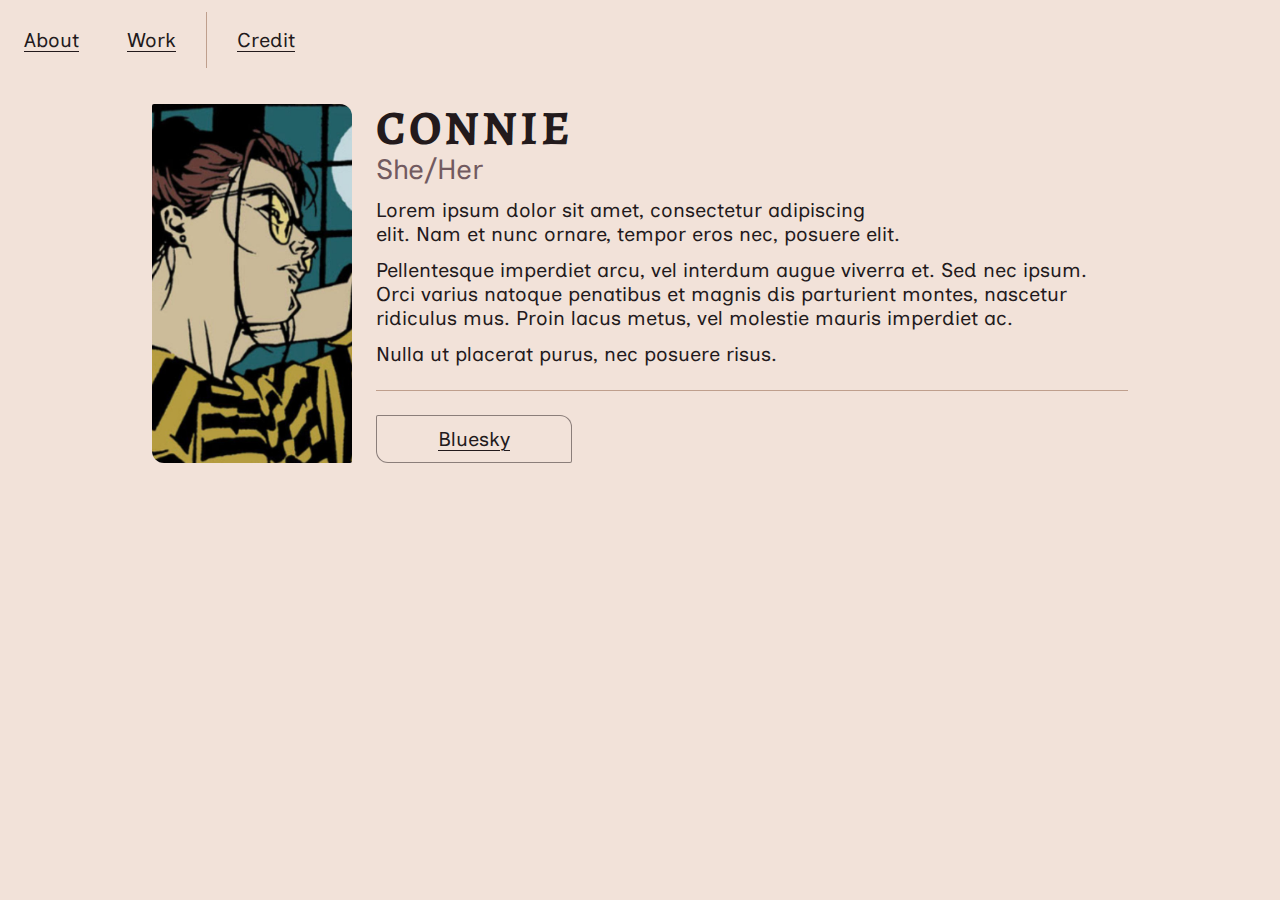
<file: index.html>
<!DOCTYPE html>
<html lang="en">
  <head>
    <meta charset="UTF-8">
    <meta name="viewport" content="width=device-width, initial-scale=1">
    <title>Conn.ie – About</title>
    <meta name="description" content="Connie's Personal Website for Everything Connie Related">
    <link href="content/Styles.css" rel="stylesheet" type="text/css" media="all">
    <!--Cards-->
    <meta property="og:title" content="Connie's Lake">
    <meta property="og:url" content="https://connie-e.github.io">
    <meta property="og:description" content="Connie's Personal Website for Everything Connie Related">
    <meta property="og:image" content="https://raw.githubusercontent.com/connie-e/connie-e.github.io/main/content/Icon.png">
    <meta property="og:image:width" content="150" />
    <meta property="og:image:height" content="150" />
    <meta property="og:type" content=website>
    <meta name="theme-color" content="#221b1d" media="(prefers-color-scheme: dark)">
    <meta name="theme-color" content="#221b1d" media="(prefers-color-scheme: light)">
    <link rel="icon" href="content/icon_basic.svg">
    <!--Inclusive-->
    <link rel="preconnect" href="https://fonts.googleapis.com">
    <link rel="preconnect" href="https://fonts.gstatic.com" crossorigin>
    <link href="https://fonts.googleapis.com/css2?family=Inclusive+Sans:ital@0;1&display=swap" rel="stylesheet">
    <link rel="preconnect" href="https://fonts.googleapis.com">
    <!--Hand-->
    <link rel="preconnect" href="https://fonts.googleapis.com">
    <link rel="preconnect" href="https://fonts.gstatic.com" crossorigin>
    <link href="https://fonts.googleapis.com/css2?family=Alegreya+SC:ital,wght@0,400;0,500;0,700;0,800;0,900;1,400;1,500;1,700;1,800;1,900&display=swap" rel="stylesheet">
    <!--Funnel-->
    <link rel="preconnect" href="https://fonts.googleapis.com">
    <link rel="preconnect" href="https://fonts.gstatic.com" crossorigin>
    <link href="https://fonts.googleapis.com/css2?family=Funnel+Display:wght@300..800&display=swap" rel="stylesheet">
  </head>
  <body>
    <div class="Navigate">
      <div class="Navigate-Wrap">
        <a class="Navigate-Text" href="/" title="About">
          <span>About</span>
        </a>
        <a class="Navigate-Text" href="/" title="Writings">
          <span>Work</span>
        </a>
        <hr class="Navigate-Split">
        <a class="Navigate-Text" href="cred.html" title="Credit">
          <span>Credit</span>
        </a>
      </div>
    </div>
    <div class="Wrap" id="Image">
      <div class="Image"></div>
      <div>
        <div class="Header">
          <h1 class="Title">Connie</h1>
          <span class="Subtitle">She/Her</span>
        </div>
        <div class="About">
          <p class="Text">Lorem ipsum dolor sit amet, consectetur adipiscing elit. Nam et nunc ornare, tempor eros nec, posuere elit.</p>
          <p class="Text">Pellentesque imperdiet arcu, vel interdum augue viverra et. Sed nec ipsum. Orci varius natoque penatibus et magnis dis parturient montes, nascetur ridiculus mus. Proin lacus metus, vel molestie mauris imperdiet ac.</p>
          <p class="Text">Nulla ut placerat purus, nec posuere risus.</p>
        </div>
        <hr>
        <div class="Footer">
          <a href="https://notoracle.bsky.social/" title="Bluesky" class="Footer-Link">
            Bluesky
          </a>
        </div>
      </div>
    </div>
  </body>
</html>
</file>
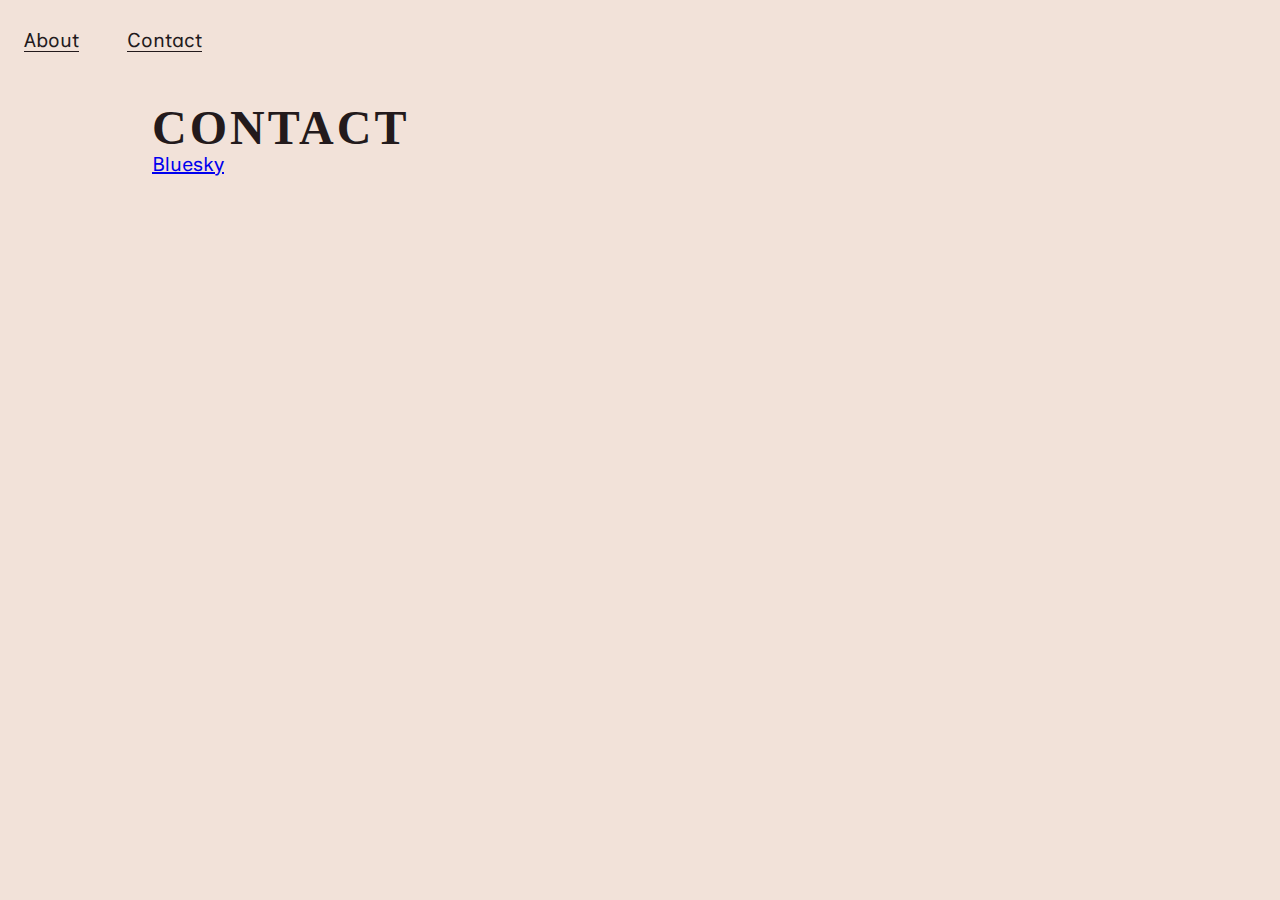
<file: contact.html>
<!DOCTYPE html>
<html lang="en">
  <head>
    <meta charset="UTF-8">
    <meta name="description" content="Connie's Website.">
    <title>Connie, Foal</title>
    <!--CSS Load-->
    <link href="content/Styles.css" rel="stylesheet" type="text/css" media="all">
    <!--Scale for Screens-->
    <meta name="viewport" content="width=device-width, initial-scale=1">
    <!--OG Cards-->
    <meta property="og:title" content="Connie, Front-End">
    <meta property="og:url" content="https://connie-e.github.io">
    <meta property="og:description" content="The website of Connie Leo.">
    <meta property="og:image" content="https://raw.githubusercontent.com/connie-e/connie-e.github.io/main/content/Icon.png">
    <meta property="og:image:width" content="150" />
    <meta property="og:image:height" content="150" />
    <meta property="og:type" content=website>
    <!--Theme Color-->
    <meta name="theme-color" content="#221b1d" media="(prefers-color-scheme: dark)">
    <meta name="theme-color" content="#221b1d" media="(prefers-color-scheme: light)">
    <!--Inclusive-->
    <link rel="preconnect" href="https://fonts.googleapis.com">
    <link rel="preconnect" href="https://fonts.gstatic.com" crossorigin>
    <link href="https://fonts.googleapis.com/css2?family=Inclusive+Sans:ital,wght@0,300..700;1,300..700&display=swap" rel="stylesheet">
  </head>
  <body>
    <div class="Navigate">
      <div class="Navigate-Wrap" >
        <a class="Navigate-Text Link Flex Align-Center" href="/">
          <span>About</span>
        </a>
        <a class="Navigate-Text Link Flex Align-Center" href="/">
          <span>Contact</span>
        </a>
      </div>
    </div>
    <div class="Wrap">
      <div class="B-Margin24">
        <div class="Image B-Margin24"></div>
        <h1 class="Title">Contact</h1>
      </div>
      <div>
        <a class="Link Flex Align-Center Justify-Start" href="/">
          <span>Bluesky</span>
        </a>
      </div>
    </div>
  </body>
</html>
</file>
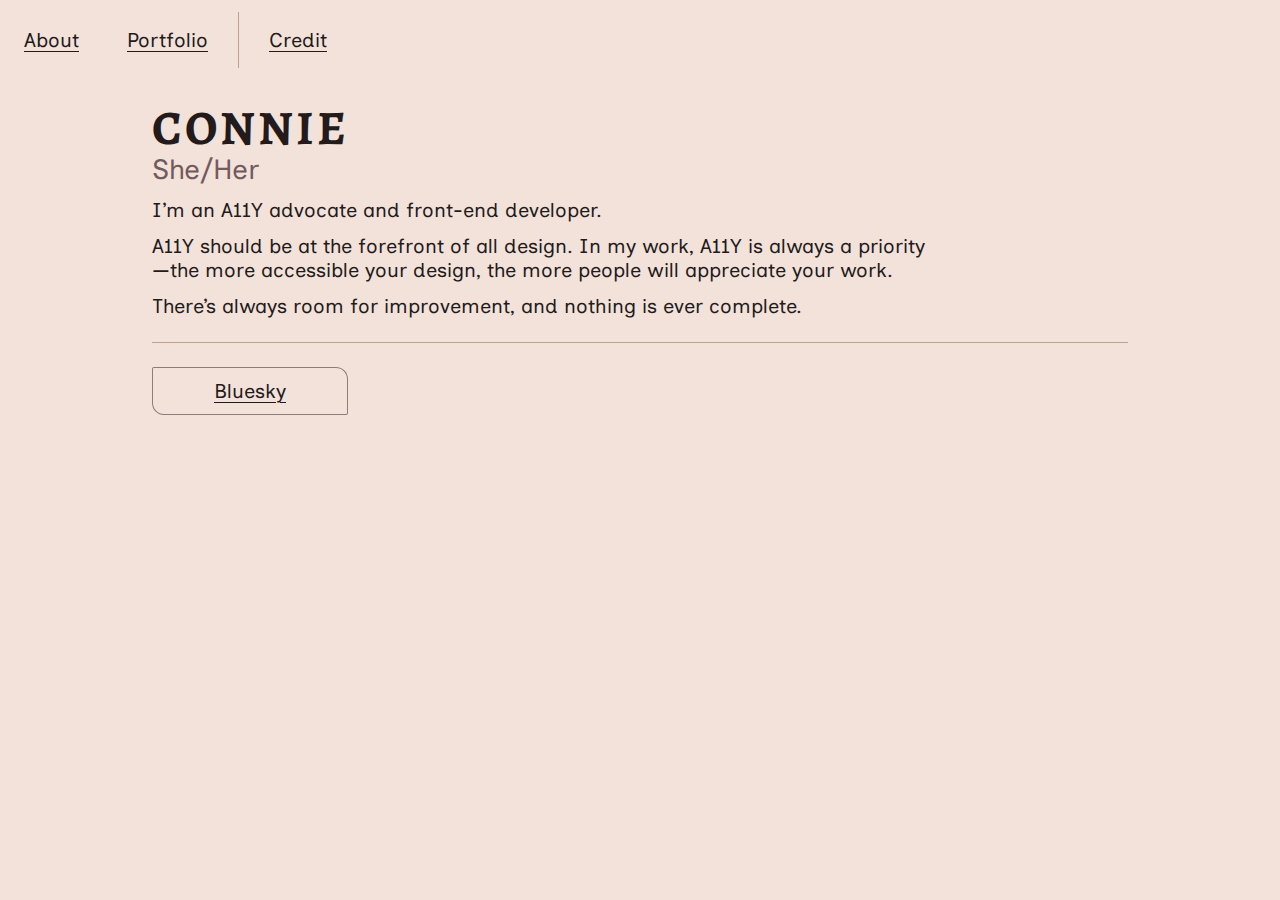
<file: port.html>
<!DOCTYPE html>
<html lang="en">
  <head>
    <meta charset="UTF-8">
    <meta name="viewport" content="width=device-width, initial-scale=1">
    <title>Conn.ie – Portfolio</title>
    <meta name="description" content="Connie's Personal Website for Everything Connie Related">
    <link href="content/Styles.css" rel="stylesheet" type="text/css" media="all">
    <!--Cards-->
    <meta property="og:title" content="Connie's Lake">
    <meta property="og:url" content="https://connie-e.github.io">
    <meta property="og:description" content="Connie's Personal Website for Everything Connie Related">
    <meta property="og:image" content="https://raw.githubusercontent.com/connie-e/connie-e.github.io/main/content/Icon.png">
    <meta property="og:image:width" content="150" />
    <meta property="og:image:height" content="150" />
    <meta property="og:type" content=website>
    <meta name="theme-color" content="#221b1d" media="(prefers-color-scheme: dark)">
    <meta name="theme-color" content="#221b1d" media="(prefers-color-scheme: light)">
    <link rel="icon" type="image/x-icon" href="content/fav.png">
    <!--Inclusive-->
    <link rel="preconnect" href="https://fonts.googleapis.com">
    <link rel="preconnect" href="https://fonts.gstatic.com" crossorigin>
    <link href="https://fonts.googleapis.com/css2?family=Inclusive+Sans:ital@0;1&display=swap" rel="stylesheet">
    <link rel="preconnect" href="https://fonts.googleapis.com">
    <!--Hand-->
    <link rel="preconnect" href="https://fonts.googleapis.com">
    <link rel="preconnect" href="https://fonts.gstatic.com" crossorigin>
    <link href="https://fonts.googleapis.com/css2?family=Alegreya+SC:ital,wght@0,400;0,500;0,700;0,800;0,900;1,400;1,500;1,700;1,800;1,900&display=swap" rel="stylesheet">
    <!--Funnel-->
    <link rel="preconnect" href="https://fonts.googleapis.com">
    <link rel="preconnect" href="https://fonts.gstatic.com" crossorigin>
    <link href="https://fonts.googleapis.com/css2?family=Funnel+Display:wght@300..800&display=swap" rel="stylesheet">
  </head>
  <body>
    <div class="Navigate">
      <div class="Navigate-Wrap">
        <a class="Navigate-Text" href="/" title="About">
          <span>About</span>
        </a>
        <a class="Navigate-Text" href="/" title="Portfolio">
          <span>Portfolio</span>
        </a>
        <hr class="Navigate-Split">
        <a class="Navigate-Text" href="cred.html" title="Credit">
          <span>Credit</span>
        </a>
      </div>
    </div>
    <div class="Wrap">
      <div class="Image"></div>
      <div>
        <div class="Header">
          <h1 class="Title">Connie</h1>
          <span class="Subtitle">She/Her</span>
        </div>
        <div class="About">
          <p class="Text">I’m an A11Y advocate and front-end developer.</p>
          <p class="Text">A11Y should be at the forefront of all design. In my work, A11Y is always a priority—the more accessible your design, the more people will appreciate your work.</p>
          <p class="Text">There’s always room for improvement, and nothing is ever complete.</p>
        </div>
        <hr>
        <div class="Footer">
          <a href="https://notoracle.bsky.social/" title="Bluesky" class="Footer-Link">
            Bluesky
          </a>
        </div>
      </div>
    </div>
  </body>
</html>
</file>
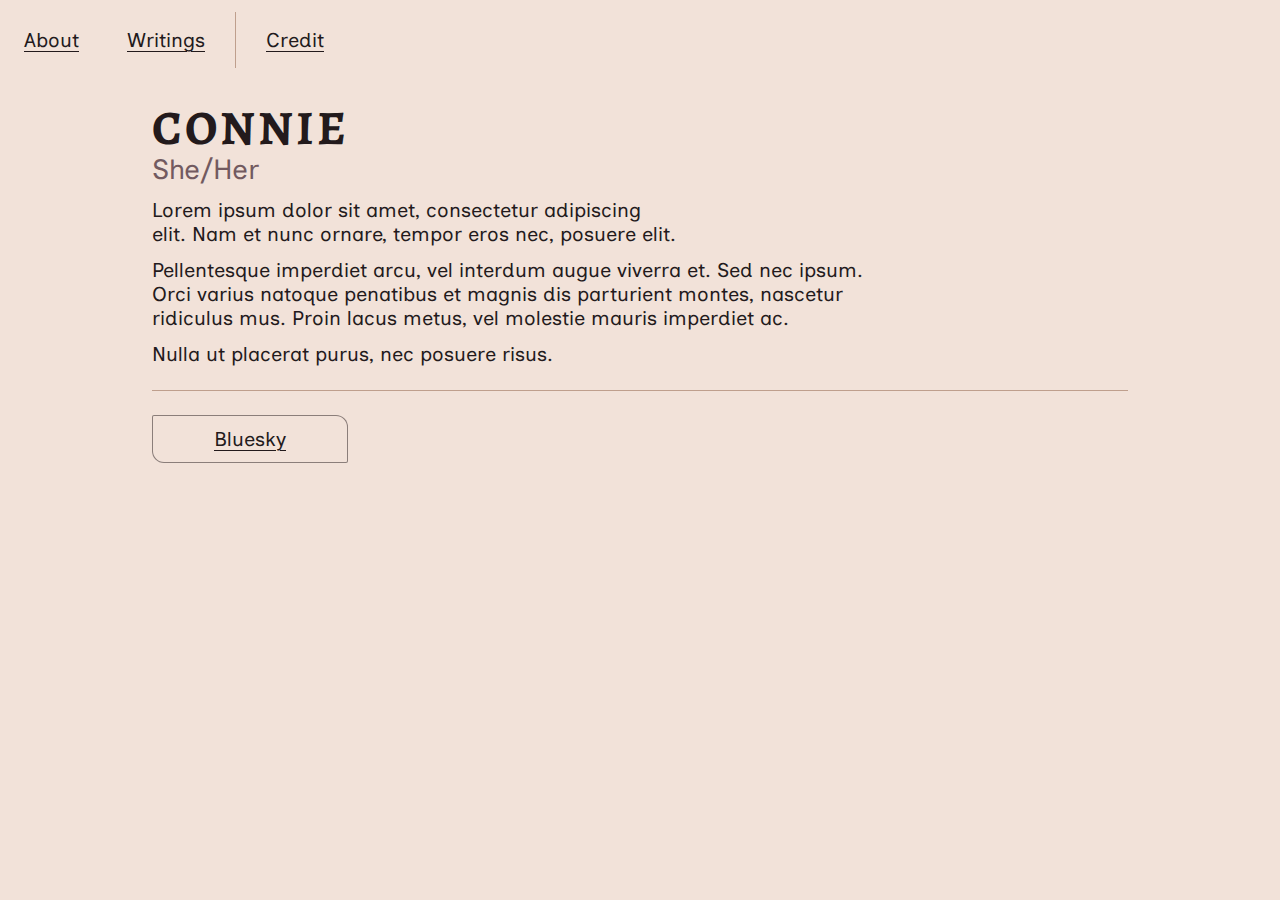
<file: work.html>
<!DOCTYPE html>
<html lang="en">
  <head>
    <meta charset="UTF-8">
    <meta name="viewport" content="width=device-width, initial-scale=1">
    <title>Conn.ie – Writings</title>
    <meta name="description" content="Connie's Personal Website for Everything Connie Related">
    <link href="content/Styles.css" rel="stylesheet" type="text/css" media="all">
    <!--Cards-->
    <meta property="og:title" content="Connie's Lake">
    <meta property="og:url" content="https://connie-e.github.io">
    <meta property="og:description" content="Connie's Personal Website for Everything Connie Related">
    <meta property="og:image" content="https://raw.githubusercontent.com/connie-e/connie-e.github.io/main/content/Icon.png">
    <meta property="og:image:width" content="150" />
    <meta property="og:image:height" content="150" />
    <meta property="og:type" content=website>
    <meta name="theme-color" content="#221b1d" media="(prefers-color-scheme: dark)">
    <meta name="theme-color" content="#221b1d" media="(prefers-color-scheme: light)">
    <link rel="icon" href="content/icon_basic.svg">
    <!--Inclusive-->
    <link rel="preconnect" href="https://fonts.googleapis.com">
    <link rel="preconnect" href="https://fonts.gstatic.com" crossorigin>
    <link href="https://fonts.googleapis.com/css2?family=Inclusive+Sans:ital@0;1&display=swap" rel="stylesheet">
    <link rel="preconnect" href="https://fonts.googleapis.com">
    <!--Hand-->
    <link rel="preconnect" href="https://fonts.googleapis.com">
    <link rel="preconnect" href="https://fonts.gstatic.com" crossorigin>
    <link href="https://fonts.googleapis.com/css2?family=Alegreya+SC:ital,wght@0,400;0,500;0,700;0,800;0,900;1,400;1,500;1,700;1,800;1,900&display=swap" rel="stylesheet">
    <!--Funnel-->
    <link rel="preconnect" href="https://fonts.googleapis.com">
    <link rel="preconnect" href="https://fonts.gstatic.com" crossorigin>
    <link href="https://fonts.googleapis.com/css2?family=Funnel+Display:wght@300..800&display=swap" rel="stylesheet">
  </head>
  <body>
    <div class="Navigate">
      <div class="Navigate-Wrap">
        <a class="Navigate-Text" href="/" title="About">
          <span>About</span>
        </a>
        <a class="Navigate-Text" href="/" title="Writings">
          <span>Writings</span>
        </a>
        <hr class="Navigate-Split">
        <a class="Navigate-Text" href="cred.html" title="Credit">
          <span>Credit</span>
        </a>
      </div>
    </div>
    <div class="Wrap">
      <div class="Image"></div>
      <div>
        <div class="Header">
          <h1 class="Title">Connie</h1>
          <span class="Subtitle">She/Her</span>
        </div>
        <div class="About">
          <p class="Text">Lorem ipsum dolor sit amet, consectetur adipiscing elit. Nam et nunc ornare, tempor eros nec, posuere elit.</p>
          <p class="Text">Pellentesque imperdiet arcu, vel interdum augue viverra et. Sed nec ipsum. Orci varius natoque penatibus et magnis dis parturient montes, nascetur ridiculus mus. Proin lacus metus, vel molestie mauris imperdiet ac.</p>
          <p class="Text">Nulla ut placerat purus, nec posuere risus.</p>
        </div>
        <hr>
        <div class="Footer">
          <a href="https://notoracle.bsky.social/" title="Bluesky" class="Footer-Link">
            Bluesky
          </a>
        </div>
      </div>
    </div>
  </body>
</html>
</file>
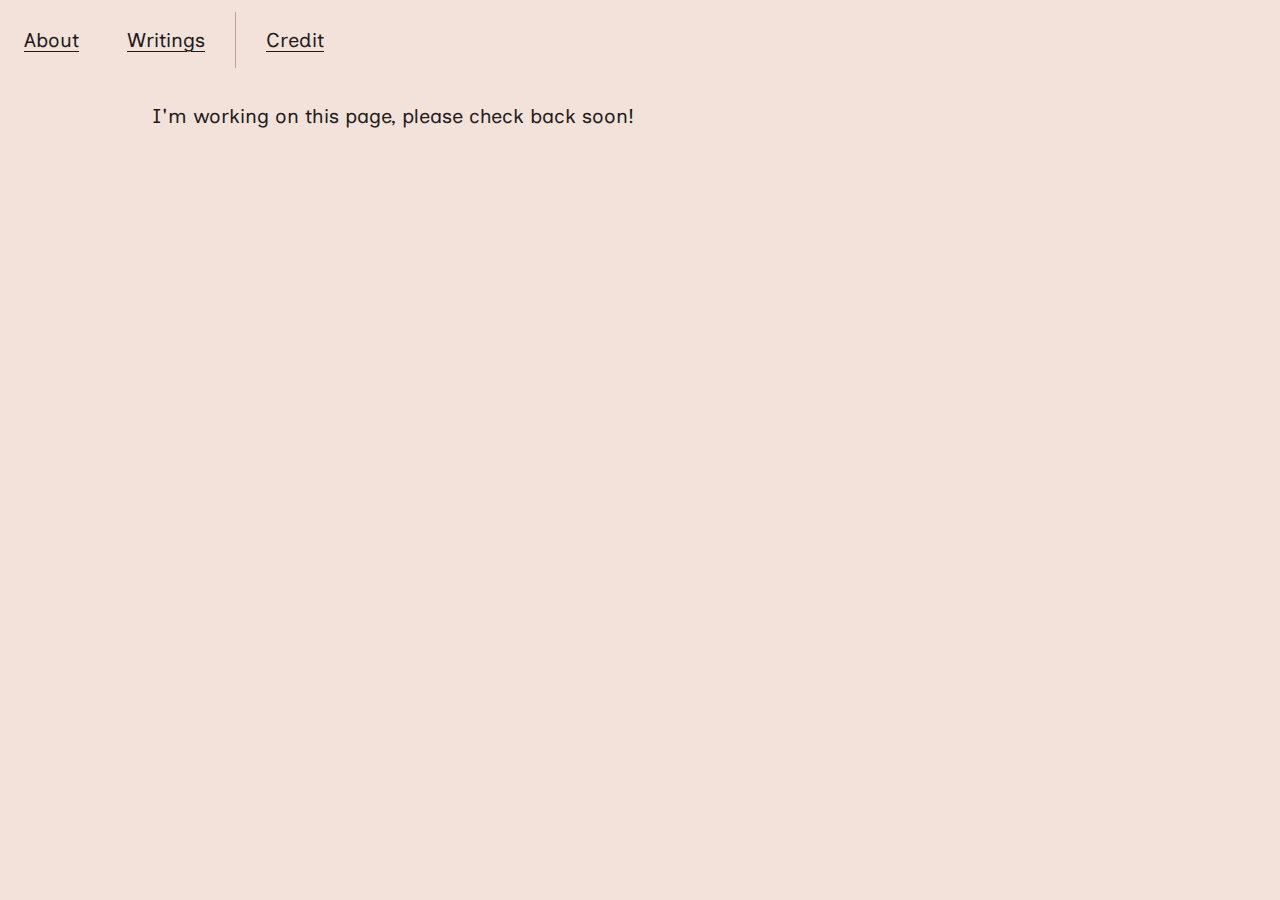
<file: wrote.html>
<!DOCTYPE html>
<html lang="en">
  <head>
    <meta charset="UTF-8">
    <meta name="viewport" content="width=device-width, initial-scale=1">
    <title>Conn.ie – Writings</title>
    <meta name="description" content="Connie's Personal Website for Everything Connie Related">
    <link href="content/Styles.css" rel="stylesheet" type="text/css" media="all">
    <!--Cards-->
    <meta property="og:title" content="Connie's Lake">
    <meta property="og:url" content="https://connie-e.github.io">
    <meta property="og:description" content="Connie's Personal Website for Everything Connie Related">
    <meta property="og:image" content="https://raw.githubusercontent.com/connie-e/connie-e.github.io/main/content/Icon.png">
    <meta property="og:image:width" content="150" />
    <meta property="og:image:height" content="150" />
    <meta property="og:type" content=website>
    <meta name="theme-color" content="#221b1d" media="(prefers-color-scheme: dark)">
    <meta name="theme-color" content="#221b1d" media="(prefers-color-scheme: light)">
    <link rel="icon" type="image/x-icon" href="content/fav.png">
    <!--Inclusive-->
    <link rel="preconnect" href="https://fonts.googleapis.com">
    <link rel="preconnect" href="https://fonts.gstatic.com" crossorigin>
    <link href="https://fonts.googleapis.com/css2?family=Inclusive+Sans:ital@0;1&display=swap" rel="stylesheet">
    <link rel="preconnect" href="https://fonts.googleapis.com">
    <!--Hand-->
    <link rel="preconnect" href="https://fonts.googleapis.com">
    <link rel="preconnect" href="https://fonts.gstatic.com" crossorigin>
    <link href="https://fonts.googleapis.com/css2?family=Alegreya+SC:ital,wght@0,400;0,500;0,700;0,800;0,900;1,400;1,500;1,700;1,800;1,900&display=swap" rel="stylesheet">
    <!--Funnel-->
    <link rel="preconnect" href="https://fonts.googleapis.com">
    <link rel="preconnect" href="https://fonts.gstatic.com" crossorigin>
    <link href="https://fonts.googleapis.com/css2?family=Funnel+Display:wght@300..800&display=swap" rel="stylesheet">
  </head>
  <body>
    <div class="Navigate">
      <div class="Navigate-Wrap">
        <a class="Navigate-Text" href="/" title="About">
          <span>About</span>
        </a>
        <a class="Navigate-Text" href="/" title="Writings">
          <span>Writings</span>
        </a>
        <hr class="Navigate-Split">
        <a class="Navigate-Text" href="cred.html" title="Credit">
          <span>Credit</span>
        </a>
      </div>
    </div>
    <div class="Wrap Image-No">
      <div class="Banner">
        <span class="About">I'm working on this page, please check back soon!</span>
      </div>
    </div>
  </body>
</html>
</file>
<file: content/Styles.css>
:root {
    --Page-Width: 80%;
    --Page-Width-Mobile: 100%;
    --Navigate-Height: 80px;
    --Navigate-Height-Mobile: 70px;
    --Banner-Height: 60px;
    --Image-Width: 200px;
    --Image-Height: 100%;
    --Image-Height-Mobile: 250px;
    --Avatar-Height: 80px;
    --Avatar-Width: 80px;
    --Radius: 2px 12px 2px 12px;
    --Radius-Small: 2px 6px 2px 6px;
}

@media (prefers-color-scheme: dark) {
    :root {
        --Text-Primary: 22, 100%, 90%;
        --Text-Secondary: 22, 40%, 70%;
        --Background-Primary: 344, 16%, 12%;
        --Border-Color: 344, 10%, 25%;
        --Accent: 45, 100%, 45%;
    }
}

@media (prefers-color-scheme: light) {
    :root {
        --Text-Primary: 344, 16%, 12%;
        --Text-Secondary: 344, 12%, 40%;
        --Background-Primary: 22, 50%, 90%;
        --Border-Color: 22, 28%, 65%;
        --Accent: 45, 100%, 35%;
    }
}

/* Body */

Body {
    margin: 0;
    padding: 0;
    background-color: hsl(var(--Background-Primary));
    text-rendering: optimizeLegibility;
    font-family: 'Inclusive Sans', sans-serif;
    font-weight: 400;
    font-size: 20px;
    color: hsl(var(--Text-Primary));
}

::Selection {
    background-color: hsl(var(--Accent));
    color: hsl(var(--Background-Primary));
}

/* Wrap */

.Wrap {
    box-sizing: border-box;
    width: var(--Page-Width);
    position: relative;
    z-index: 2;
    margin-left: auto;
    margin-right: auto;
    padding-top: calc(var(--Navigate-Height) + 24px);
    padding-left: 24px;
    padding-right: 24px;
}

.Wrap#Image {
    display: grid;
    grid-template-columns: var(--Image-Width) 1fr;
    gap: 24px;
}

@media (max-width: 1200px) {
    .Wrap {
        width: calc(var(--Page-Width-Mobile) - 24px);
        padding-top: calc(var(--Navigate-Height-Mobile) + 10px);
        padding-left: 0;
        padding-right: 0;
        margin-bottom: calc(var(--Navigate-Height) + 24px);
    }
    
    .Wrap#Image {
        display: flex;
        flex-direction: column;
    }
}

@media (max-width: 810px) {
    .Wrap {
        padding-top: 0;
    }
}

/* Navigate */

.Navigate {
    background-color: hsl(var(--Background-Primary));
    height: var(--Navigate-Height);
    width: 100%;
    display: flex;
    justify-content: space-between;
    position: fixed;
    box-sizing: border-box;
    z-index: 10;
    left: 0;
    right: 0;
    margin-left: auto;
    margin-right: auto;
}

.Navigate-Wrap {
    height: 100%;
    display: flex;
    align-items: center;
}

.Navigate-Split {
    border-right: 1px solid hsl(var(--Border-Color)) !important;
    border-width: 0;
    height: calc(100% - 24px);
    width: 0;
    margin-left: 6px;
    margin-right: 6px;
    margin-top: auto;
    margin-bottom: auto;
}

.Navigate-Text {
    color: hsl(var(--Text-Primary));
    height: calc(100% - 24px);
    display: flex;
    align-items: center;
    justify-content: center;
    padding: 0 24px;
    text-decoration: underline;
    text-decoration-thickness: 1px;
    text-underline-offset: 4px;
}

@media (max-width: 810px) {
    .Navigate {
        bottom: 0;
        width: calc(var(--Page-Width-Mobile));
        height: calc(var(--Navigate-Height-Mobile) + env(safe-area-inset-bottom));
        background-color: hsl(var(--Background-Primary));
    }

    .Navigate-Wrap {
        width: var(--Page-Width-Mobile);
    }

    .Navigate-Text {
        width: 100%;
        padding: 0;
    }
}

/* Header */

@media (max-width: 1200px) {
    .Header {
        margin-top: -12px;
    }
}

/* Image */

.Image {
    width: 100%;
    height: var(--Image-Height);
    overflow: hidden;
    border-radius: var(--Radius);
    background: url('oracle.PNG');
    background-position: center;
    background-size: cover;
    image-rendering: smooth;
}

@media (max-width: 1200px) {
    .Image {
        height: var(--Image-Height-Mobile);
        margin-left: -12px;
        margin-right: -12px;
        padding-left: 12px;
        padding-right: 12px;
        border-radius: 0;
    }
}

/* Text */

.Title {
    font-family: 'Alegreya SC';
    font-size: 48px;
    font-weight: 700;
    text-transform: uppercase;
    letter-spacing: 3px;
    line-height: 1;
    margin-top: 0;
    margin-bottom: 0;
}


.Subtitle {
    color: hsl(var(--Text-Secondary));
    font-size: 28px;
    font-weight: 400;
    margin-top: 0;
    margin-bottom: 12px;
    display: inline-block;
}

.Text {
    margin-top: 0;
    margin-bottom: 12px;
    text-wrap: balance;
}

hr {
    border-width: 0;
    background-color: hsl(var(--Border-Color));
    width: 100%;
    height: 1px;
    margin-top: 24px;
    margin-bottom: 24px;
}

.Section {
    font-size: 32px;
    font-weight: 400;
    margin-top: 0;
    margin-bottom: 12px;
}

.Att-Link {
    color: hsl(var(--Text-Primary));
    width: 100%;
    display: block;
    text-decoration-line: underline;
    text-underline-offset: 4px;
    font-size: 32px;
}

/* Footer */

.Footer {
    width: 100%;
    gap: 12px;
    display: flex;
}

.Footer-Link {
    border: 1px solid hsla(var(--Text-Primary), 0.5);
    box-sizing: border-box;
    width: 196px;
    height: 48px;
    display: flex;
    align-items: center;
    justify-content: center;
    color: hsl(var(--Text-Primary));
    border-radius: var(--Radius);
    background-color: hsla(var(--Background-Primary));
    text-decoration: underline;
    text-decoration-thickness: 1px;
    text-underline-offset: 4px;
}

.Footer-Link:hover,
.Footer-Link:active {
    border-color: hsla(var(--Text-Primary));
    background-color: hsla(var(--Text-Primary), 0.2);
}
</file>
